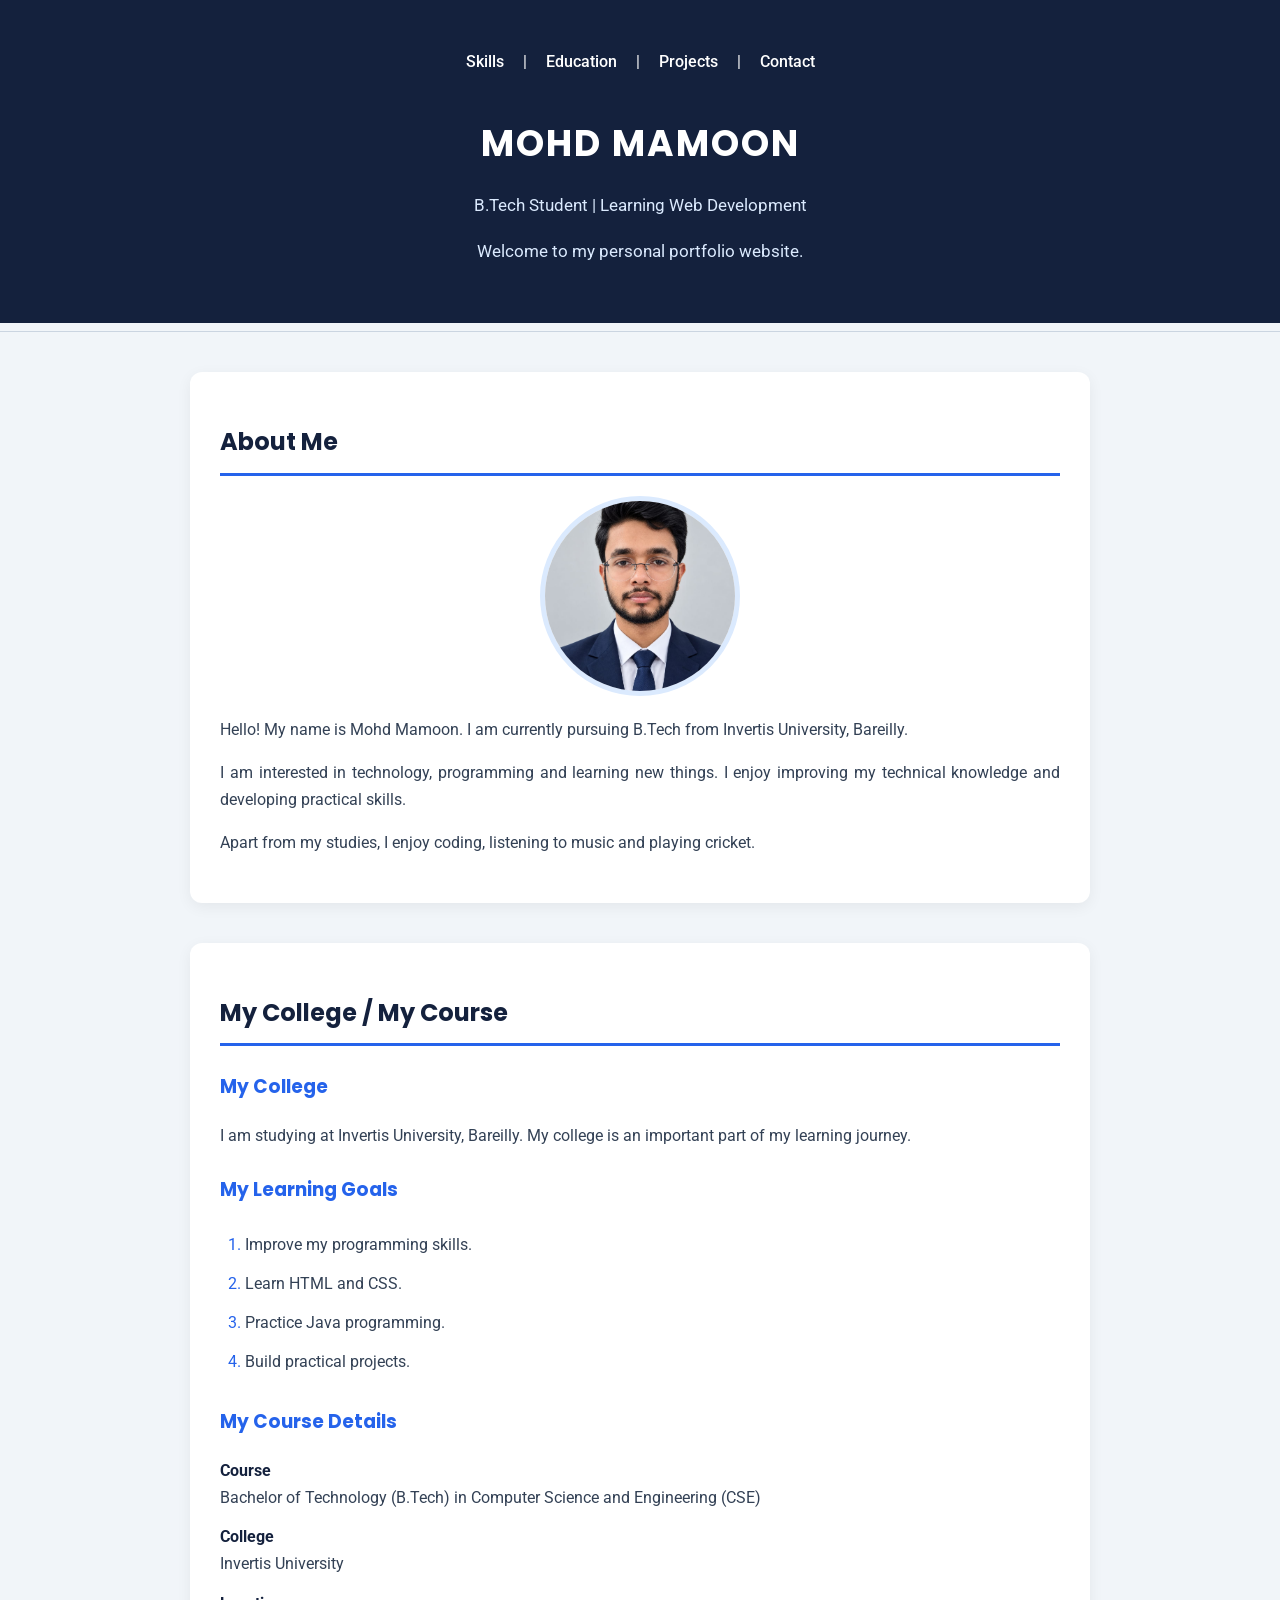
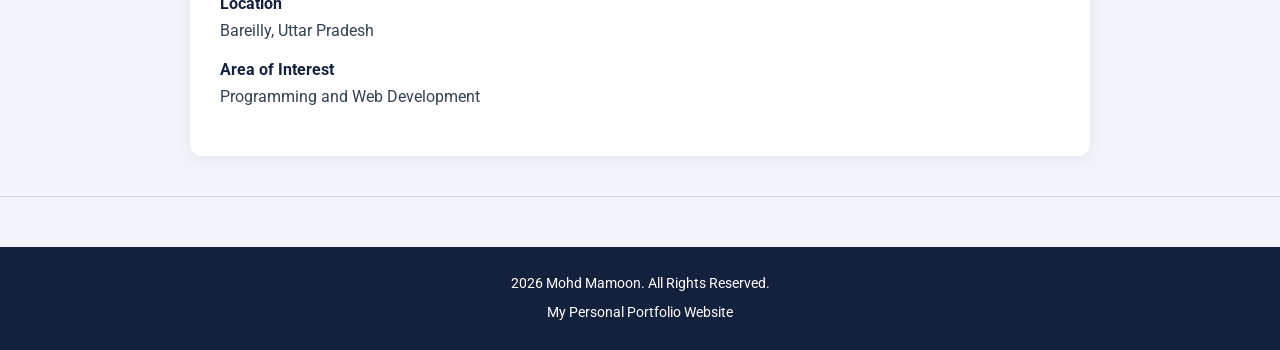
<file: index.html>
<!DOCTYPE html>
<html lang="en">

<head>

    <meta charset="UTF-8">

    <meta name="viewport"
          content="width=device-width, initial-scale=1.0">

     <meta name="description"
          content="Personal portfolio of Mohd Mamoon, a B.Tech student at Invertis University.">  

    <meta name="author"
          content="Mohd Mamoon">

    <title>Mohd Mamoon | My Portfolio</title>


    <link rel="stylesheet"
          href="style.css"></link>

          <!-- Google Fonts -->
<link rel="preconnect" href="https://fonts.googleapis.com">
<link rel="preconnect" href="https://fonts.gstatic.com" crossorigin>

<link href="https://fonts.googleapis.com/css2?family=Poppins:wght@400;500;600;700&family=Roboto:wght@400;500&display=swap" rel="stylesheet">

</head>

<body>

    <header>

        <!-- top of website -->

        <nav>
            <!-- navigation bar -->
 
        <a href="skills.html">Skills</a> |
        <a href="education.html">Education</a> |
        <a href="projects.html">Projects</a> |
        <a href="contact.html">Contact</a>

    </nav>



        <h1>MOHD MAMOON</h1>

        <p>B.Tech Student | Learning Web Development</p>

        <p>Welcome to my personal portfolio website.</p>

    </header>

    
    <hr>


    <!-- my details -->
        <section id="about">


            <h2>About Me</h2>
            
            <img src="myPhoto.jpg.jpeg"
                alt=" photograph of Mohd Mamoon"
                width="200">
            <p>
                Hello! My name is Mohd Mamoon.
                I am currently pursuing B.Tech from
                Invertis University, Bareilly.
            </p>

            <p>
                I am interested in technology,
                programming and learning new things.
                I enjoy improving my technical knowledge
                and developing practical skills.
            </p>

            <p>
                Apart from my studies, I enjoy coding,
                listening to music and playing cricket.
            </p>

           
        </section>

        <!-- my course which i am pursuing -->
        <section id="course">

            <h2>My College / My Course</h2>

            <h3>My College</h3>

            <p>
                I am studying at Invertis University,
                Bareilly. My college is an important
                part of my learning journey.
            </p>

            <h3>My Learning Goals</h3>

            <ol>

                <li>Improve my programming skills.</li>

                <li>Learn HTML and CSS.</li>

                <li>Practice Java programming.</li>

                <li>Build practical projects.</li>

            </ol>


            <h3>My Course Details</h3>

            

            <!-- list items -->
            <dl>

                <dt><strong>Course</strong></dt>

                <dd>Bachelor of Technology (B.Tech) in Computer Science and Engineering (CSE)</dd>

                <dt><strong>College</strong></dt>

                <dd>Invertis University</dd>

                <dt><strong>Location</strong></dt>

                <dd>Bareilly, Uttar Pradesh</dd>

                <dt><strong>Area of Interest</strong></dt>

                <dd>Programming and Web Development</dd>

            </dl>

        </section>


        <hr>


    <footer>
        <!-- bottom of website -->

        <p>
            2026 Mohd Mamoon.
            All Rights Reserved.
        </p>

        <p>My Personal Portfolio Website</p>

    </footer>


</body>

</html>
</file>
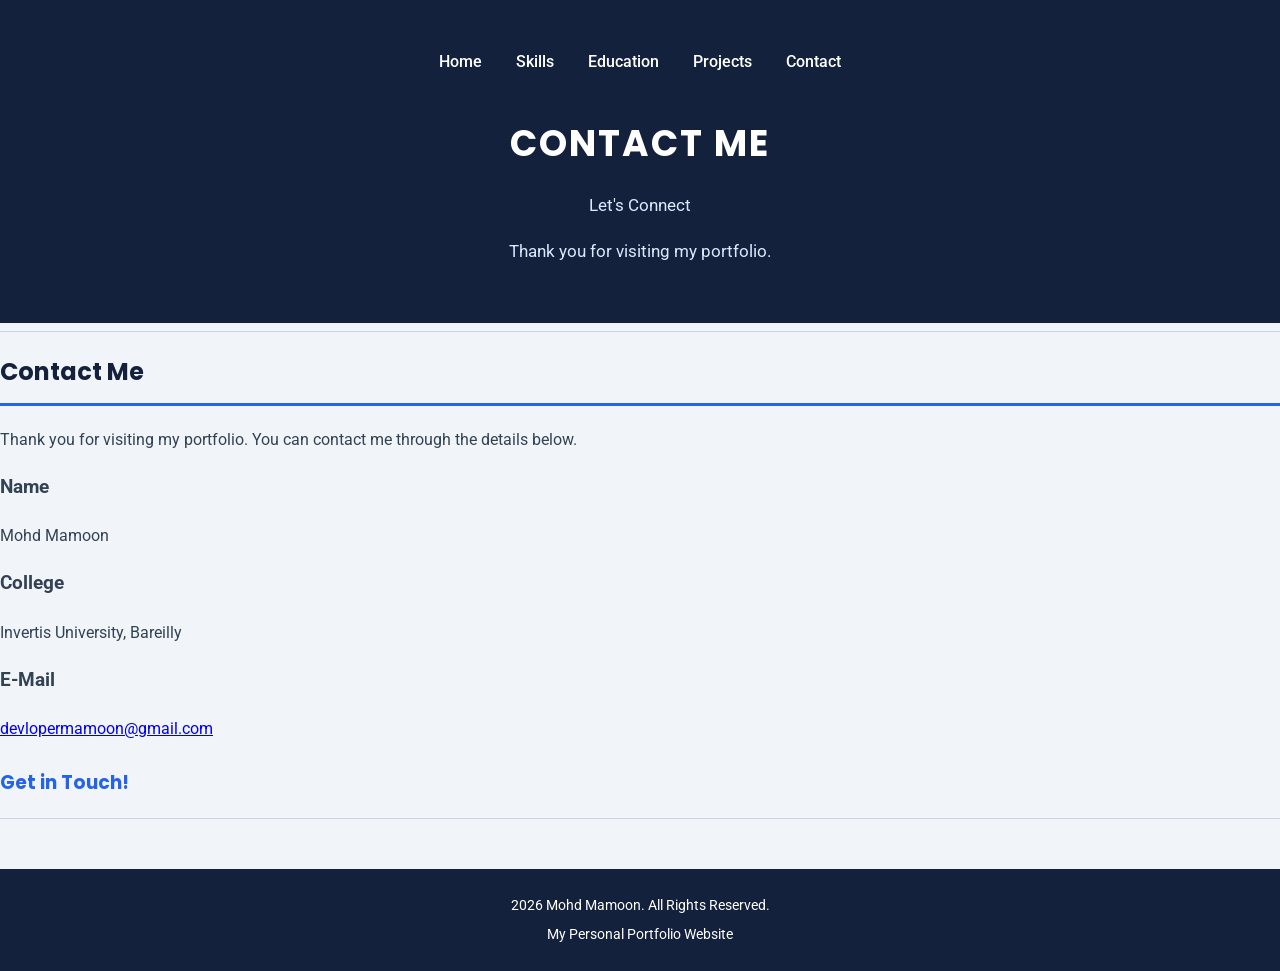
<file: contact.html>
<!DOCTYPE html>
<html lang="en">

<head>

    <meta charset="UTF-8">

    <meta name="viewport"
          content="width=device-width, initial-scale=1.0">

    <meta name="description"
          content="Contact details of Mohd Mamoon.">

    <meta name="author"
          content="Mohd Mamoon">

    <title>Mohd Mamoon | Contact Me</title>

    <!-- Google Fonts -->
    <link rel="preconnect" href="https://fonts.googleapis.com">

    <link rel="preconnect"
          href="https://fonts.gstatic.com"
          crossorigin>

    <link href="https://fonts.googleapis.com/css2?family=Poppins:wght@400;500;600;700&family=Roboto:wght@400;500&display=swap"
          rel="stylesheet">

    <!-- External CSS -->
    <link rel="stylesheet" href="style.css">

</head>

<body>

    <!-- Header Section -->
    <header>

        <nav>

            <a href="index.html">Home</a>

            <a href="skills.html">Skills</a>

            <a href="education.html">Education</a>

            <a href="projects.html">Projects</a>

            <a href="contact.html">Contact</a>

        </nav>

        <h1>CONTACT ME</h1>

        <p>Let's Connect</p>

        <p>Thank you for visiting my portfolio.</p>

    </header>


    <hr>


    <!-- Contact Section -->
    <section id="contact">

        <h2>Contact Me</h2>

        <p class="contact-intro">
            Thank you for visiting my portfolio.
            You can contact me through the details
            below.
        </p>


        <!-- Name -->
        <div class="contact-card">

            <h3>Name</h3>

            <p>Mohd Mamoon</p>

        </div>


        <!-- College -->
        <div class="contact-card">

            <h3>College</h3>

            <p>Invertis University, Bareilly</p>

        </div>


        <!-- Email -->
        <div class="contact-card">

            <h3>E-Mail</h3>

            <p>
                <a href="mailto:devlopermamoon@gmail.com">
                    devlopermamoon@gmail.com
                </a>
            </p>

        </div>


        <h3 class="contact-message">
            Get in Touch!
        </h3>

    </section>


    <hr>


    <!-- Footer -->
    <footer>

        <p>
            2026 Mohd Mamoon.
            All Rights Reserved.
        </p>

        <p>My Personal Portfolio Website</p>

    </footer>

</body>

</html>
</file>
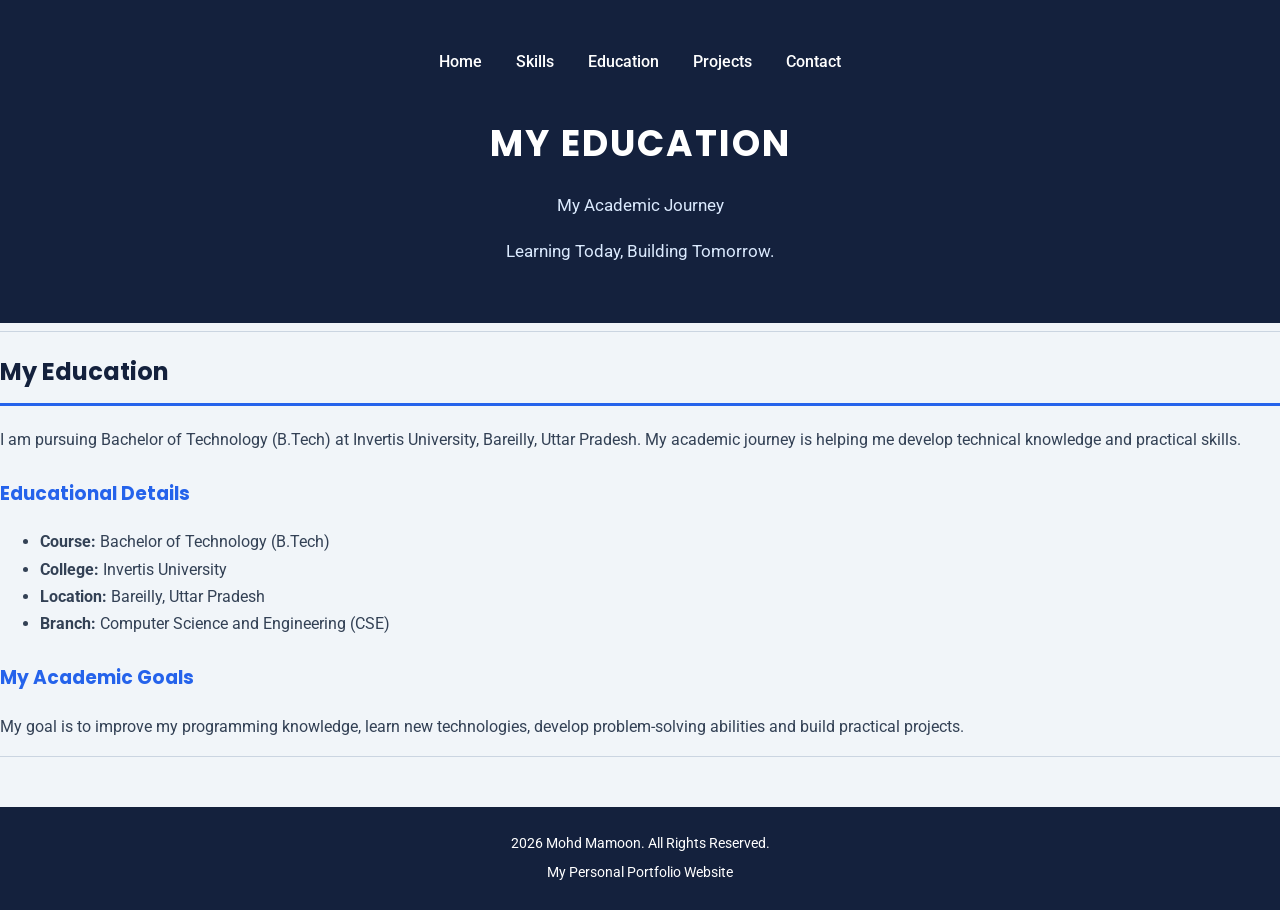
<file: education.html>
<!DOCTYPE html>
<html lang="en">

<head>

    <meta charset="UTF-8">

    <meta name="viewport"
          content="width=device-width, initial-scale=1.0">

    <meta name="description"
          content="Educational background of Mohd Mamoon, B.Tech student at Invertis University.">

    <meta name="author"
          content="Mohd Mamoon">

    <title>Mohd Mamoon | My Education</title>

    <!-- Google Fonts -->
    <link rel="preconnect" href="https://fonts.googleapis.com">

    <link rel="preconnect"
          href="https://fonts.gstatic.com"
          crossorigin>

    <link href="https://fonts.googleapis.com/css2?family=Poppins:wght@400;500;600;700&family=Roboto:wght@400;500&display=swap"
          rel="stylesheet">

    <!-- External CSS -->
    <link rel="stylesheet" href="style.css">

</head>

<body>

    <!-- Header Section -->
    <header>

        <nav>

            <a href="index.html">Home</a>

            <a href="skills.html">Skills</a>

            <a href="education.html">Education</a>

            <a href="projects.html">Projects</a>

            <a href="contact.html">Contact</a>

        </nav>

        <h1>MY EDUCATION</h1>

        <p>My Academic Journey</p>

        <p>Learning Today, Building Tomorrow.</p>

    </header>


    <hr>


    <!-- Education Section -->
    <section id="education">

        <h2>My Education</h2>

        <p>
            I am pursuing Bachelor of Technology
            (B.Tech) at Invertis University,
            Bareilly, Uttar Pradesh.
            My academic journey is helping me
            develop technical knowledge and
            practical skills.
        </p>


        <h3>Educational Details</h3>

        <ul>

            <li>
                <strong>Course:</strong>
                Bachelor of Technology (B.Tech)
            </li>

            <li>
                <strong>College:</strong>
                Invertis University
            </li>

            <li>
                <strong>Location:</strong>
                Bareilly, Uttar Pradesh
            </li>

            <li>
                <strong>Branch:</strong>
                Computer Science and Engineering (CSE)
            </li>

        </ul>


        <h3>My Academic Goals</h3>

        <p>
            My goal is to improve my programming
            knowledge, learn new technologies,
            develop problem-solving abilities
            and build practical projects.
        </p>

    </section>


    <hr>


    <!-- Footer -->
    <footer>

        <p>
            2026 Mohd Mamoon.
            All Rights Reserved.
        </p>

        <p>My Personal Portfolio Website</p>

    </footer>

</body>

</html>
</file>
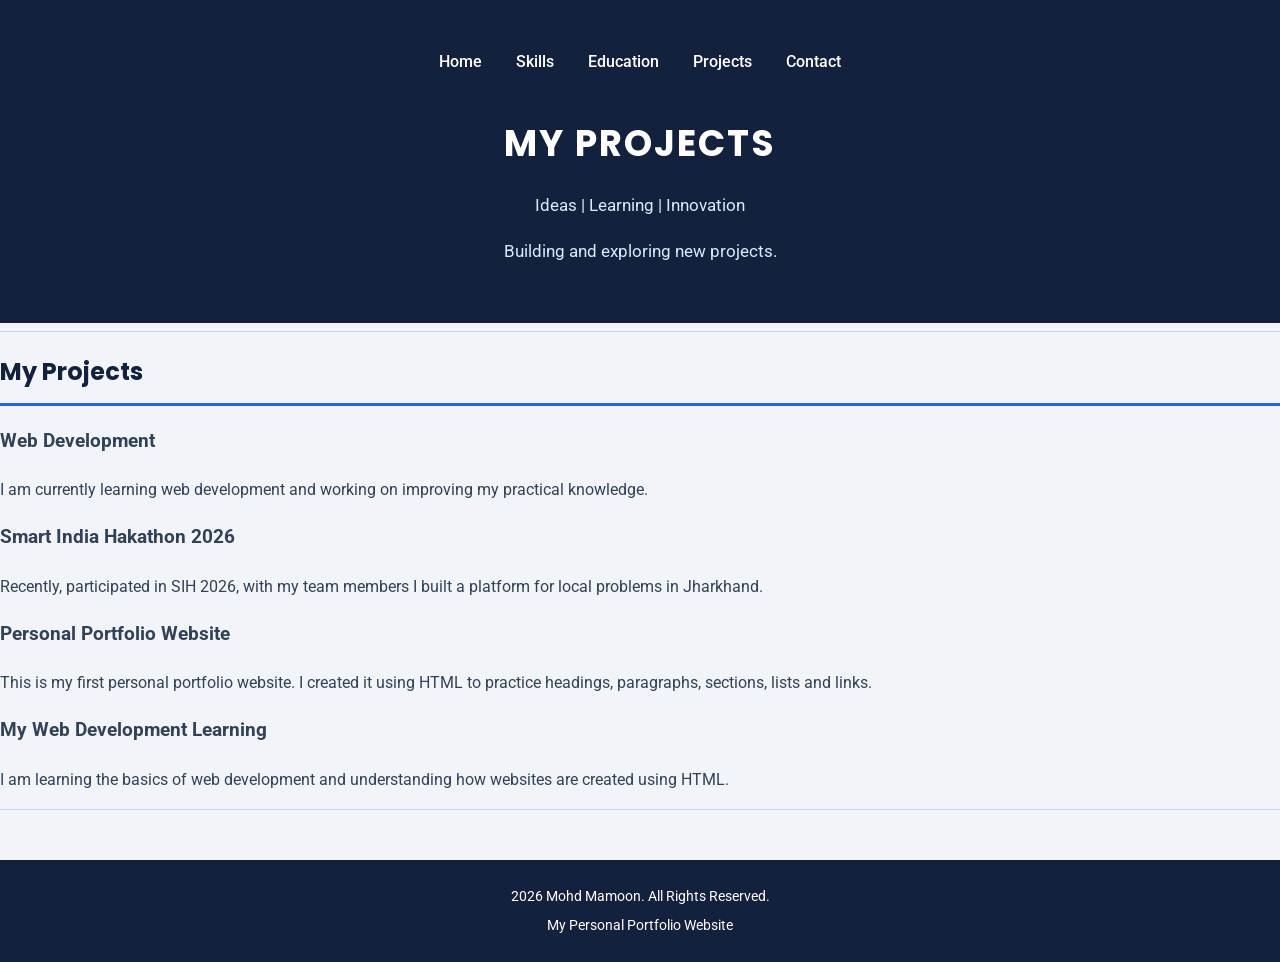
<file: projects.html>
<!DOCTYPE html>
<html lang="en">

<head>

    <meta charset="UTF-8">

    <meta name="viewport"
          content="width=device-width, initial-scale=1.0">

    <meta name="description"
          content="Projects and web development work of Mohd Mamoon.">

    <meta name="author"
          content="Mohd Mamoon">

    <title>Mohd Mamoon | My Projects</title>

    <!-- Google Fonts -->
    <link rel="preconnect" href="https://fonts.googleapis.com">

    <link rel="preconnect"
          href="https://fonts.gstatic.com"
          crossorigin>

    <link href="https://fonts.googleapis.com/css2?family=Poppins:wght@400;500;600;700&family=Roboto:wght@400;500&display=swap"
          rel="stylesheet">

    <!-- External CSS -->
    <link rel="stylesheet" href="style.css">

</head>

<body>

    <!-- Header Section -->
    <header>

        <nav>

            <a href="index.html">Home</a>

            <a href="skills.html">Skills</a>

            <a href="education.html">Education</a>

            <a href="projects.html">Projects</a>

            <a href="contact.html">Contact</a>

        </nav>

        <h1>MY PROJECTS</h1>

        <p>Ideas | Learning | Innovation</p>

        <p>Building and exploring new projects.</p>

    </header>


    <hr>


    <!-- Projects Section -->
    <section id="projects">

        <h2>My Projects</h2>


        <!-- Web Development -->
        <div class="project-intro">

            <h3>Web Development</h3>

            <p>
                I am currently learning web development
                and working on improving my practical
                knowledge.
            </p>

        </div>


        <!-- Project 1 -->
        <article class="project-card">

            <h3>Smart India Hakathon 2026</h3>

            <p>
                Recently, participated in SIH 2026,
                with my team members I built a platform
                for local problems in Jharkhand.
            </p>

        </article>


        <!-- Project 2 -->
        <article class="project-card">

            <h3>Personal Portfolio Website</h3>

            <p>
                This is my first personal portfolio
                website. I created it using HTML to
                practice headings, paragraphs,
                sections, lists and links.
            </p>

        </article>


        <!-- Project 3 -->
        <article class="project-card">

            <h3>My Web Development Learning</h3>

            <p>
                I am learning the basics of web
                development and understanding how
                websites are created using HTML.
            </p>

        </article>


    </section>


    <hr>


    <!-- Footer -->
    <footer>

        <p>
            2026 Mohd Mamoon.
            All Rights Reserved.
        </p>

        <p>My Personal Portfolio Website</p>

    </footer>

</body>

</html>
</file>
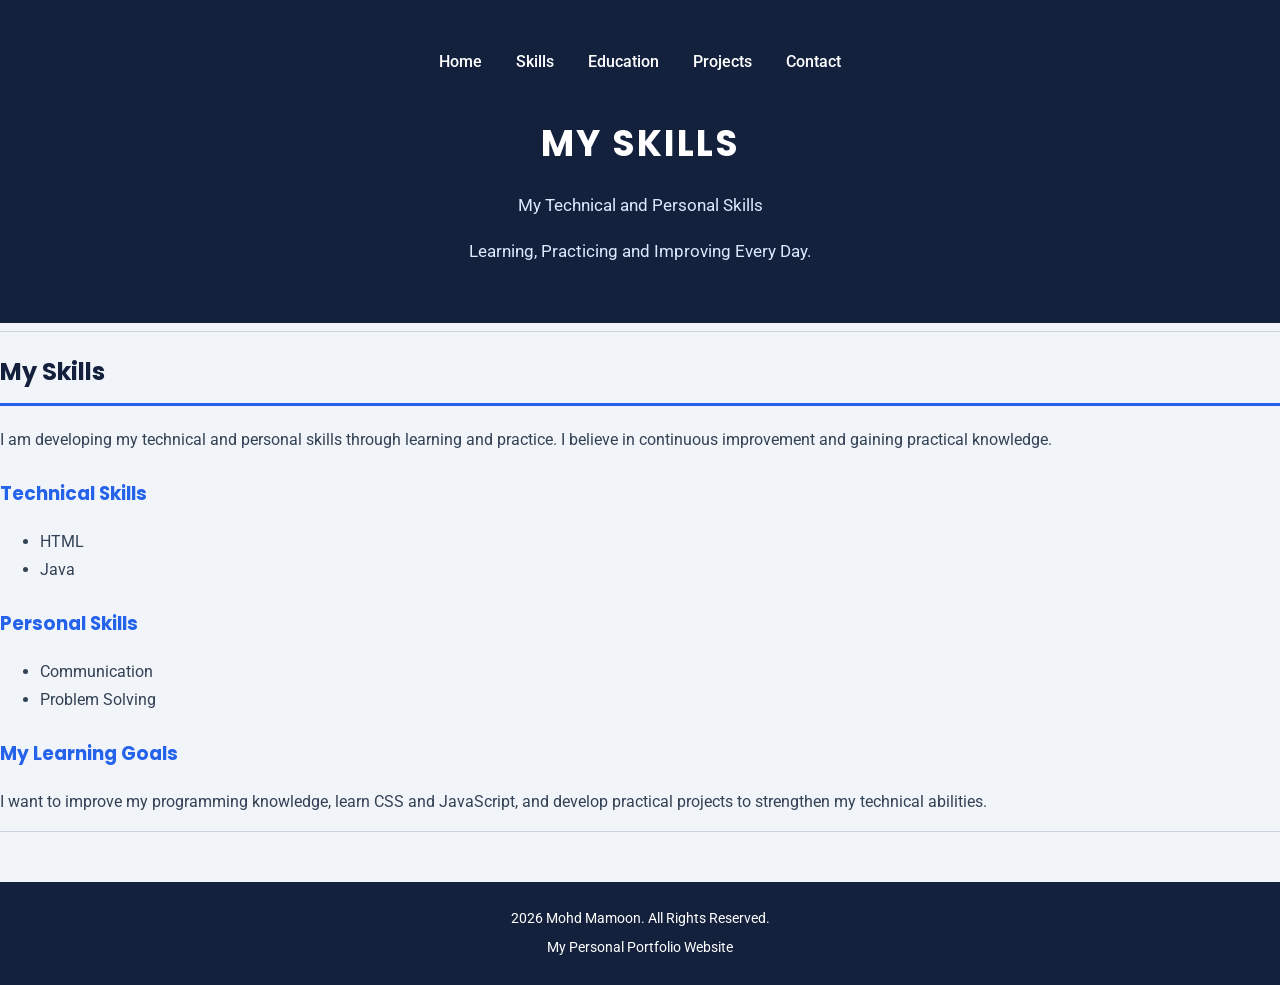
<file: skills.html>
<!DOCTYPE html>
<html lang="en">

<head>

    <meta charset="UTF-8">

    <meta name="viewport"
          content="width=device-width, initial-scale=1.0">

    <meta name="description"
          content="Technical and personal skills of Mohd Mamoon.">

    <title>Mohd Mamoon | My Skills</title>

    <!-- Google Fonts -->
    <link rel="preconnect" href="https://fonts.googleapis.com">

    <link rel="preconnect"
          href="https://fonts.gstatic.com"
          crossorigin>

    <link href="https://fonts.googleapis.com/css2?family=Poppins:wght@400;500;600;700&family=Roboto:wght@400;500&display=swap"
          rel="stylesheet">

    <!-- External CSS -->
    <link rel="stylesheet" href="style.css">

</head>

<body>

    <!-- Header -->
    <header>

        <nav>

            <a href="index.html">Home</a>

            <a href="skills.html">Skills</a>

            <a href="education.html">Education</a>

            <a href="projects.html">Projects</a>

            <a href="contact.html">Contact</a>

        </nav>

        <h1>MY SKILLS</h1>

        <p>My Technical and Personal Skills</p>

        <p>Learning, Practicing and Improving Every Day.</p>

    </header>


    <hr>


    <!-- Skills Section -->
    <section id="skills">

        <h2>My Skills</h2>

        <p>
            I am developing my technical and
            personal skills through learning
            and practice. I believe in continuous
            improvement and gaining practical
            knowledge.
        </p>


        <h3>Technical Skills</h3>

        <ul>

            <li>HTML</li>

            <li>Java</li>

        </ul>


        <h3>Personal Skills</h3>

        <ul>

            <li>Communication</li>

            <li>Problem Solving</li>

        </ul>


        <h3>My Learning Goals</h3>

        <p>
            I want to improve my programming knowledge,
            learn CSS and JavaScript, and develop
            practical projects to strengthen my
            technical abilities.
        </p>

    </section>


    <hr>


    <!-- Footer -->
    <footer>

        <p>
            2026 Mohd Mamoon.
            All Rights Reserved.
        </p>

        <p>My Personal Portfolio Website</p>

    </footer>

</body>

</html>
</file>
<file: style.css>
:root {

    /* Colour palette */
    --primary-color: #14213d;
    --secondary-color: #2563eb;
    --background-color: #f1f5f9;
    --card-color: #ffffff;
    --text-color: #334155;

    /* Fonts */
    --heading-font: 'Poppins', sans-serif;
    --body-font: 'Roboto', sans-serif;

    /* Font sizes */
    --heading-size: 36px;
    --subheading-size: 24px;
    --body-size: 16px;

    /* Spacing */
    --spacing-small: 10px;
    --spacing-medium: 20px;
    --spacing-large: 40px;
}


/* Element selector */

* {
    box-sizing: border-box;
}

body {

    margin: 0;
    padding: 0;

    font-family: var(--body-font);

    font-size: var(--body-size);

    color: var(--text-color);

    background-color: var(--background-color);

    line-height: 1.7;
}


header {

    background-color: var(--primary-color);

    color: white;

    text-align: center;

    padding: var(--spacing-large) 20px;

}

header h1 {

    font-family: var(--heading-font);

    font-size: var(--heading-size);

    letter-spacing: 2px;

    margin-bottom: 5px;

}

header p {

    font-size: 17px;

    color: #dbeafe;

}




nav {

    margin-bottom: 30px;

}

nav a {

    display: inline-block;

    color: white;

    text-decoration: none;

    margin: 8px 15px;

    font-weight: 500;

    transition: 0.3s;

}

/* Pseudo-class selector */

nav a:hover {

    color: #60a5fa;

    text-decoration: underline;

}



#about,
#course {

    background-color: var(--card-color);

    max-width: 900px;

    margin: var(--spacing-large) auto;

    padding: 30px;

    border-radius: 12px;

    box-shadow: 0 4px 15px rgba(0, 0, 0, 0.06);

}


/* Class selector */

section h2 {

    font-family: var(--heading-font);

    color: var(--primary-color);

    font-size: var(--subheading-size);

    border-bottom: 3px solid var(--secondary-color);

    padding-bottom: 10px;

}


/* Descendant selector */

section p {

    color: var(--text-color);

    text-align: justify;

}


section > h3 {

    color: var(--secondary-color);

    font-family: var(--heading-font);

    margin-top: 25px;

}


#about img {

    display: block;

    width: 200px;

    height: 200px;

    object-fit: cover;

    border-radius: 50%;

    border: 5px solid #dbeafe;

    margin: 20px auto;

}



#course ol {

    padding-left: 25px;

}

#course li {

    padding: 6px 0;

}

#course li::marker {

    color: var(--secondary-color);

}


/* Description list */

#course dt {

    font-weight: bold;

    color: var(--primary-color);

    margin-top: 12px;

}

#course dd {

    margin-left: 0;

}


hr {

    border: none;

    height: 1px;

    background-color: #cbd5e1;

}


footer {

    background-color: var(--primary-color);

    color: white;

    text-align: center;

    padding: var(--spacing-medium);

    margin-top: 50px;

}

footer p {

    margin: 5px;

    font-size: 14px;

}


/* =================================
   RESPONSIVE DESIGN
================================= */

@media (max-width: 600px) {

    header h1 {

        font-size: 27px;

    }

    nav a {

        margin: 6px;

        font-size: 14px;

    }

    #about,
    #course {

        margin: 20px 12px;

        padding: 20px;

    }

}
</file>
